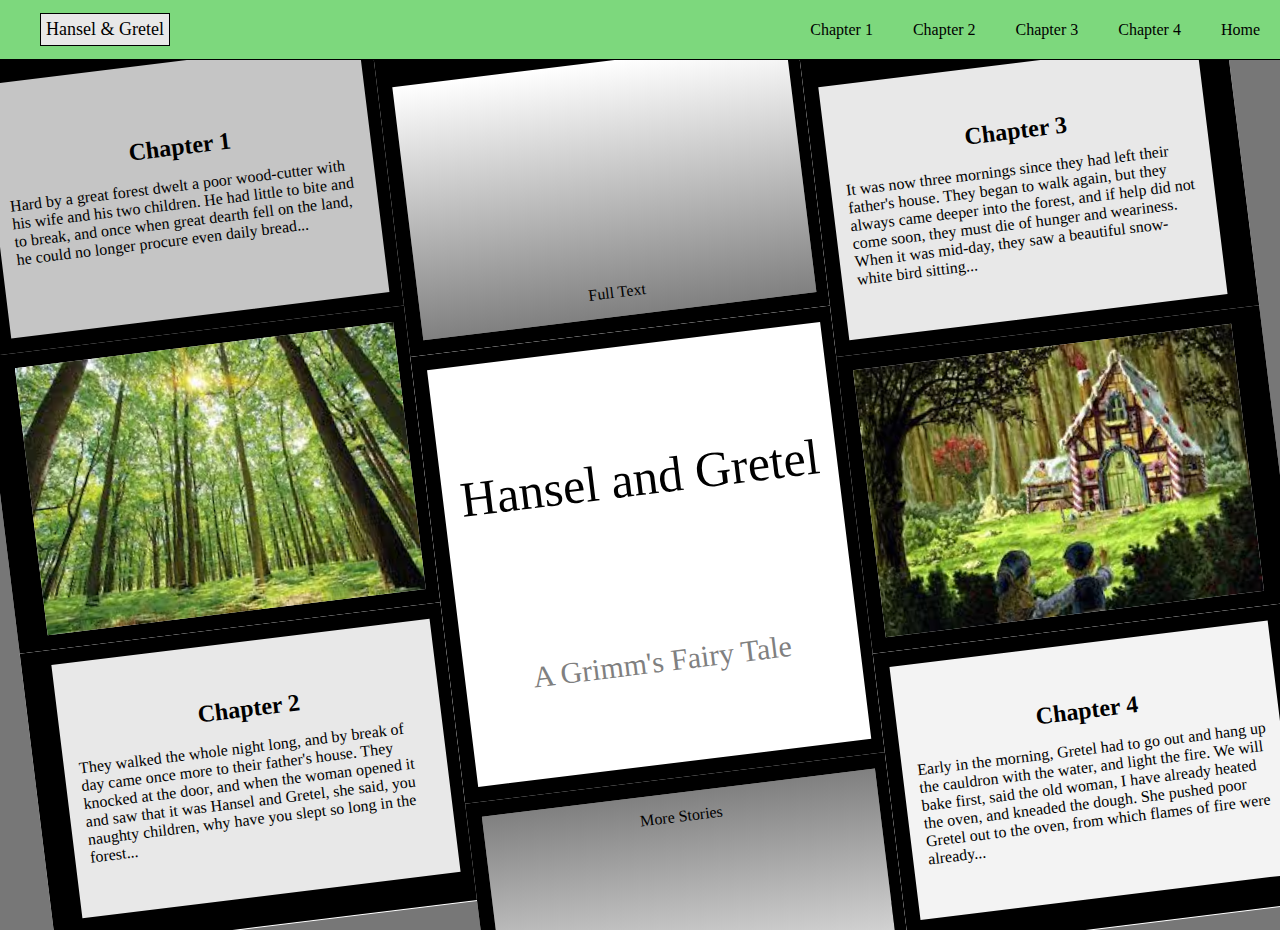
<file: index.html>
<!DOCTYPE html>
<html lang="en">
    <head>
        <meta charset="UTF-8" />
        <link rel="stylesheet" href="styles/styles.css" />
        <title>Hansel & Gretel</title>
    </head>
    <body>
        <navbar id="navbar">
            <ul>
                <li id="navbarTextLeft">Hansel & Gretel</li>
                <li><a class="chapter-link" href="./chapter1.html">Chapter 1</a></li>
                <li><a class="chapter-link" href="./chapter2.html">Chapter 2</a></li>
                <li><a class="chapter-link" href="./chapter3.html">Chapter 3</a></li>
                <li><a class="chapter-link" href="./chapter4.html">Chapter 4</a></li>
                <li><a class="chapter-link" href="./index.html">Home</a></li>
            </ul>
        </navbar>
      <main id="indexMain">
        <section class="left column">
            <div class="box top">
                <a class="chapter-link" href="./chapter1.html">
                    <h2>Chapter 1</h2>
                    <p>Hard by a great forest dwelt a poor wood-cutter with his wife
                    and his two children. He had little to bite and to break, and once when
                    great dearth fell on the land, he could no longer procure even daily
                    bread...</p>
                </a>
            </div>
            <div class="box middle">
                <img src="./images/forestpic1.jpeg" alt="Picture of Hansel and Gretel at witch's house"/>
            </div>
            <div class="box bottom">
                <a class="chapter-link" href="./chapter2.html">
                    <h2>Chapter 2</h2>
                    <p>They walked the whole night long, and by break of day came
                    once more to their father's house.  They knocked at the door, and
                    when the woman opened it and saw that it was Hansel and Gretel,
                    she said, you naughty children, why have you slept so long in the
                    forest...</p>
                </a>
            </div>
        </section>
        <section class="center column">
            <div class="box top topCenterBox">
                <a class="moreLink" id="fullTextLink" href="https://www.cs.cmu.edu/~spok/grimmtmp/012.txt" target="_blank">Full Text</a>
            </div>
            <div class="box middle">
                <div id="bookTitle">
                    <p>Hansel and Gretel</p>
                </div>
                <div id="subTitle">
                    <p>A Grimm's Fairy Tale</p>
                </div>
            </div>
            <div class="box bottom bottomCenterBox">
                <a class="moreLink" id="moreStoriesLink" href="https://www.cs.cmu.edu/~spok/grimmtmp/" target="_blank">More Stories</a>
            </div>
        </section>
        <section class="right column">
            <div class="box top">
                <a class="chapter-link" href="./chapter3.html">
                    <h2>Chapter 3</h2>
                    <p>It was now three mornings since they had left their father's house.
                    They began to walk again, but they always came deeper into the
                    forest, and if help did not come soon, they must die of hunger and
                    weariness.  When it was mid-day, they saw a beautiful snow-white
                    bird sitting...</p>
                </a>
            </div>
            <div class="box middle">
                <img src="./images/HGpic1.jpeg" alt="Picture of Hansel and Gretel at witch's house"/>
            </div>
            <div class="box bottom">
                <a class="chapter-link" href="./chapter4.html">
                    <h2>Chapter 4</h2>
                    <p>Early in the morning, Gretel had to go out and hang up the
                    cauldron with the water, and light the fire.  We will bake first,
                    said the old woman, I have already heated the oven, and kneaded
                    the dough.  She pushed poor Gretel out to the oven, from which
                    flames of fire were already...</p>
                </a>
            </div>
        </section>
      </main>
    </body>
</html>
</file>
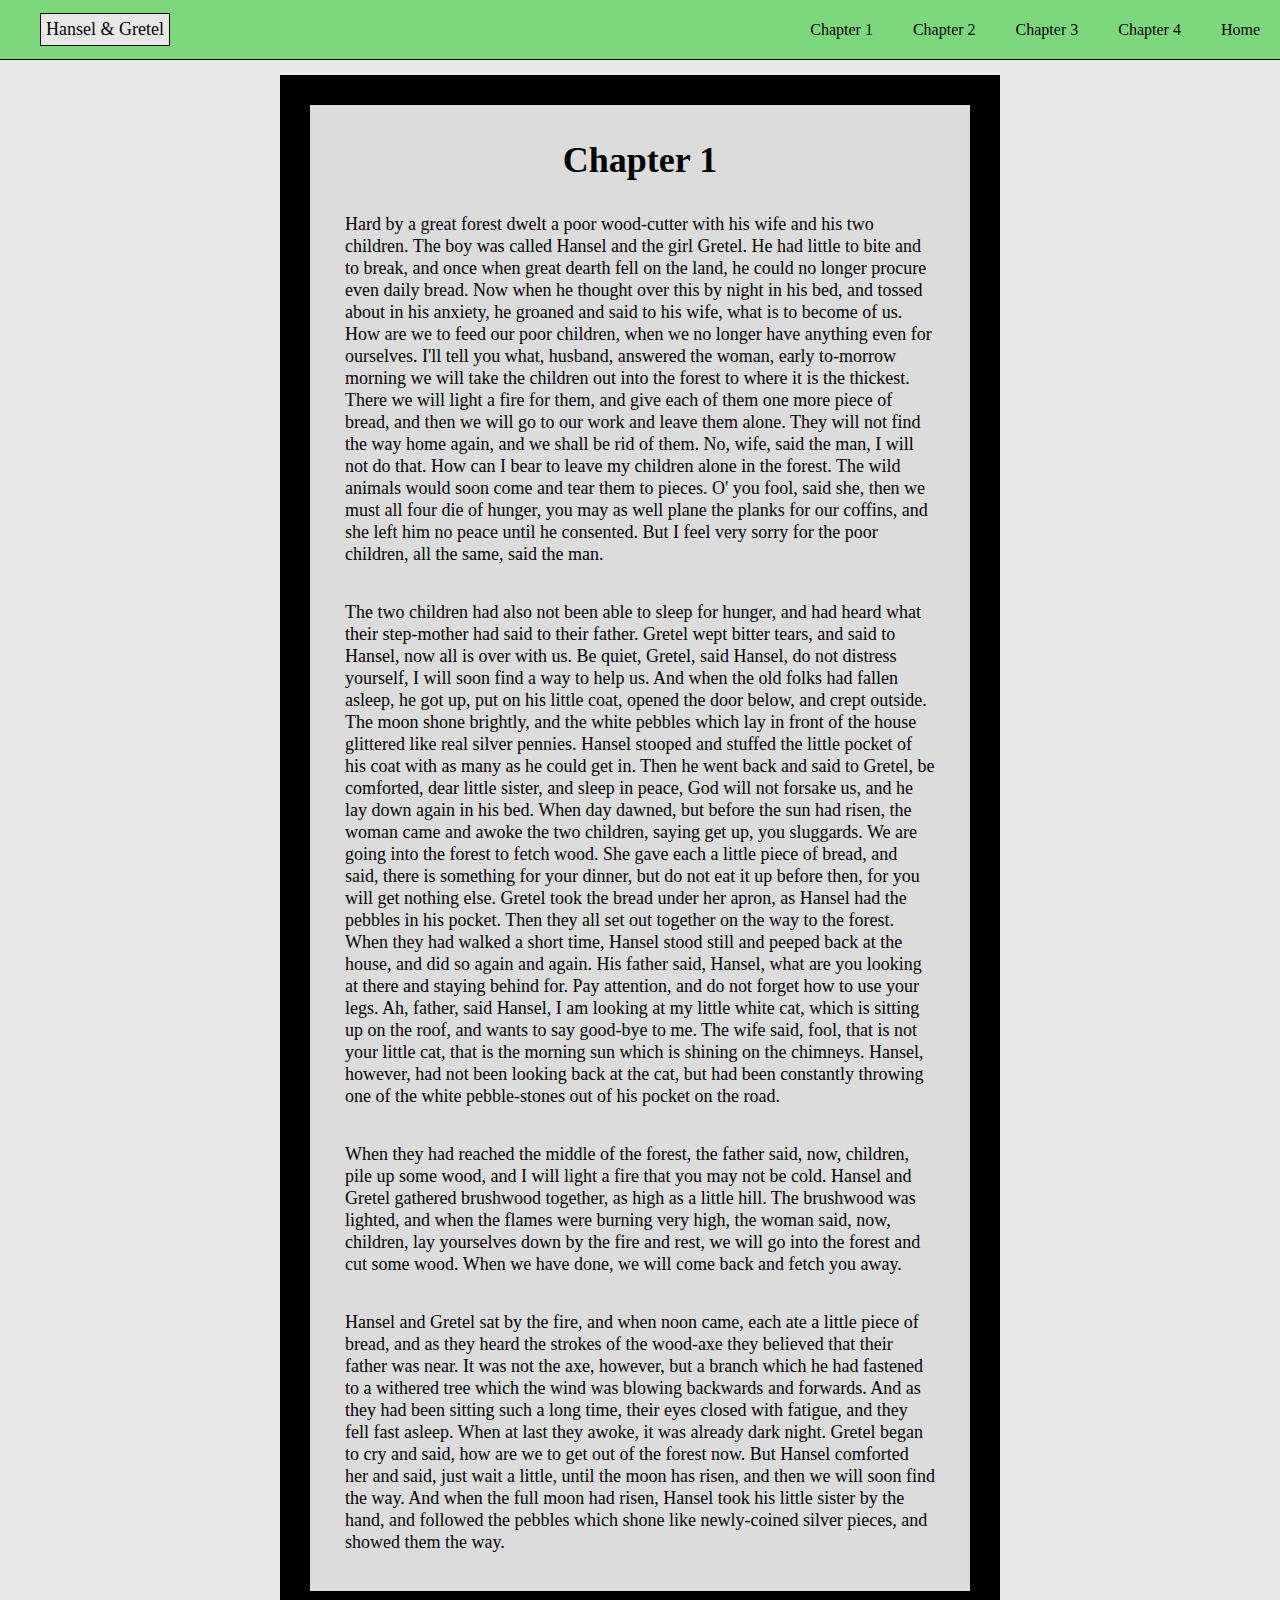
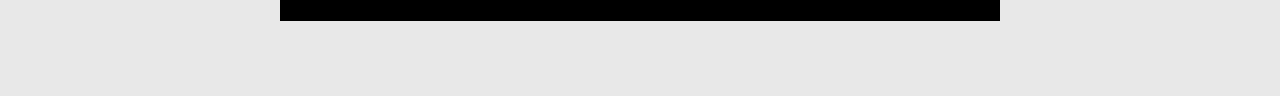
<file: chapter1.html>
<!DOCTYPE html>
<html lang="en">
<head>
    <meta charset="UTF-8">
    <meta name="viewport" content="width=device-width, initial-scale=1.0">
    <title>Chapter 1</title>
    <link rel="stylesheet" href="./styles/styles.css" />
</head>
<body class="chapter-page">
    <navbar id="navbar">
        <ul>
            <li id="navbarTextLeft">Hansel & Gretel</li>
            <li><a class="chapter-link" href="./chapter1.html">Chapter 1</a></li>
            <li><a class="chapter-link" href="./chapter2.html">Chapter 2</a></li>
            <li><a class="chapter-link" href="./chapter3.html">Chapter 3</a></li>
            <li><a class="chapter-link" href="./chapter4.html">Chapter 4</a></li>
            <li><a class="chapter-link" href="./index.html">Home</a></li>
        </ul>
    </navbar>
    <main class="chapter-text">
        <h1>Chapter 1</h1>
        <p>
        Hard by a great forest dwelt a poor wood-cutter with his wife
        and his two children.  The boy was called Hansel and the
        girl Gretel.  He had little to bite and to break, and once when
        great dearth fell on the land, he could no longer procure even daily
        bread.  Now when he thought over this by night in his bed, and
        tossed about in his anxiety, he groaned and said to his wife, what
        is to become of us.  How are we to feed our poor children, when
        we no longer have anything even for ourselves.  I'll tell you what,
        husband, answered the woman, early to-morrow morning we
        will take the children out into the forest to where it is the
        thickest.  There we will light a fire for them, and give each of
        them one more piece of bread, and then we will go to our work and
        leave them alone.  They will not find the way home again, and we
        shall be rid of them.  No, wife, said the man, I will not do that.
        How can I bear to leave my children alone in the forest.   The wild
        animals would soon come and tear them to pieces.  O' you fool, said
        she, then we must all four die of hunger, you may as well plane the
        planks for our coffins, and she left him no peace until he
        consented.  But I feel very sorry for the poor children, all the
        same, said the man.
        </p>
        <p>
        The two children had also not been able to sleep for hunger, and
        had heard what their step-mother had said to their father.  Gretel
        wept bitter tears, and said to Hansel, now all is over with us.
        Be quiet, Gretel, said Hansel, do not distress yourself, I will soon
        find a way to help us.  And when the old folks had fallen asleep,
        he got up, put on his little coat, opened the door below, and crept
        outside.  The moon shone brightly, and the white pebbles which lay
        in front of the house glittered like real silver pennies.  Hansel
        stooped and stuffed the little pocket of his coat with as many as he
        could get in.  Then he went back and said to Gretel, be comforted,
        dear little sister, and sleep in peace, God will not forsake us, and
        he lay down again in his bed.  When day dawned, but before the
        sun had risen, the woman came and awoke the two children, saying
        get up, you sluggards.  We are going into the forest to fetch
        wood.  She gave each a little piece of bread, and said, there is
        something for your dinner, but do not eat it up before then, for you
        will get nothing else.  Gretel took the bread under her apron, as
        Hansel had the pebbles in his pocket.  Then they all set out
        together on the way to the forest.  When they had walked a short
        time, Hansel stood still and peeped back at the house, and did so
        again and again.  His father said, Hansel, what are you looking at
        there and staying behind for.  Pay attention, and do not forget how
        to use your legs.  Ah, father, said Hansel, I am looking at my
        little white cat, which is sitting  up on the roof, and wants to say
        good-bye to me.  The wife said, fool, that is not your little cat,
        that is the morning sun which is shining on the chimneys.  Hansel,
        however, had not been looking back at the cat, but had been
        constantly throwing one of the white pebble-stones out of his pocket
        on the road.
        </p>
        <p>
        When they had reached the middle of the forest, the father said,
        now, children, pile up some wood, and I will light a fire that you
        may not be cold.  Hansel and Gretel gathered brushwood together,
        as high as a little hill.  The brushwood was lighted, and when the
        flames were burning very high, the woman said, now, children,
        lay yourselves down by the fire and rest, we will go into the forest
        and cut some wood.  When we have done, we will come back and
        fetch you away.
        </p>
        <p>
        Hansel and Gretel sat by the fire, and when noon came, each ate
        a little piece of bread, and as they heard the strokes of the
        wood-axe they believed that their father was near.  It was not the
        axe, however, but a branch which he had fastened to a withered tree
        which the wind was blowing backwards and forwards.  And as they had
        been sitting such a long time, their eyes closed with fatigue, and
        they fell fast asleep.  When at last they awoke, it was already dark
        night.  Gretel began to cry and said, how are we to get out of the
        forest now.  But Hansel comforted her and said, just wait a little,
        until the moon has risen, and then we will soon find the way.  And
        when the full moon had risen, Hansel took his little sister by the
        hand, and followed the pebbles which shone like newly-coined silver
        pieces, and showed them the way.
        </p>
    </main>
</body>
</html>
</file>
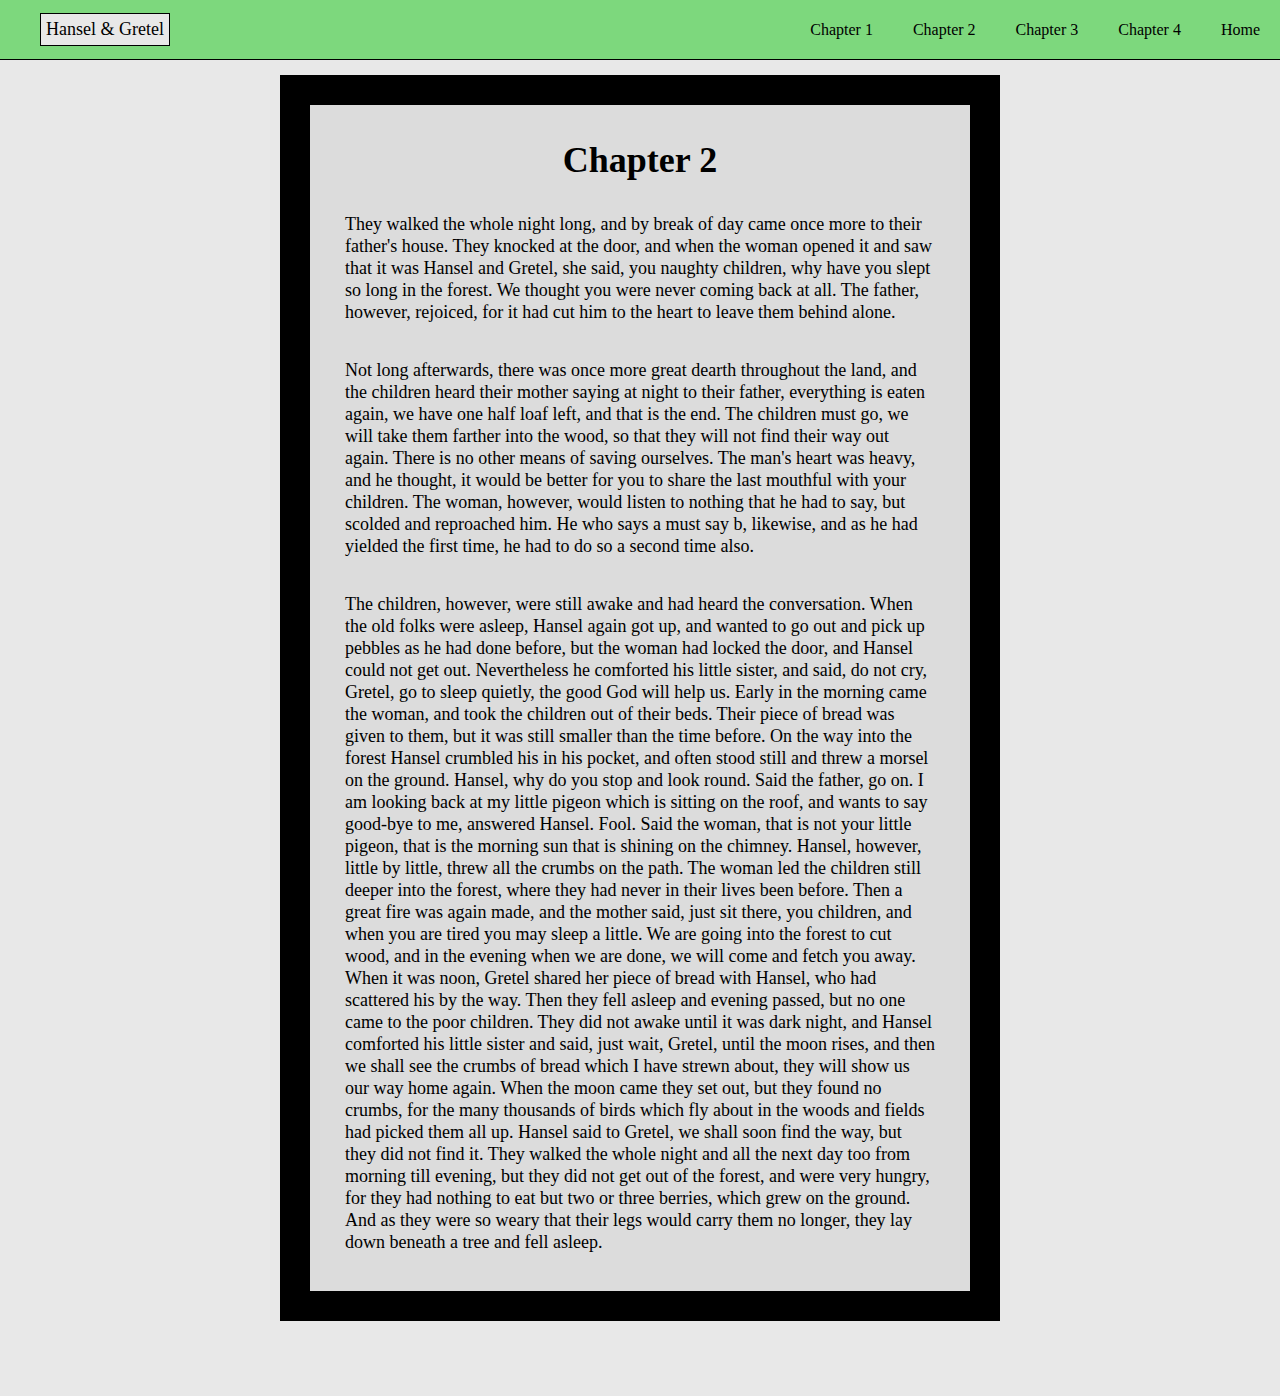
<file: chapter2.html>
<!DOCTYPE html>
<html lang="en">
<head>
    <meta charset="UTF-8">
    <meta name="viewport" content="width=device-width, initial-scale=1.0">
    <title>Chapter 2</title>
    <link rel="stylesheet" href="./styles/styles.css" />
</head>
<body class="chapter-page">
    <navbar id="navbar">
        <ul>
            <li id="navbarTextLeft">Hansel & Gretel</li>
            <li><a class="chapter-link" href="./chapter1.html">Chapter 1</a></li>
            <li><a class="chapter-link" href="./chapter2.html">Chapter 2</a></li>
            <li><a class="chapter-link" href="./chapter3.html">Chapter 3</a></li>
            <li><a class="chapter-link" href="./chapter4.html">Chapter 4</a></li>
            <li><a class="chapter-link" href="./index.html">Home</a></li>
        </ul>
    </navbar>
    <main class="chapter-text">
        <h1>Chapter 2</h1>
        <p>
            They walked the whole night long, and by break of day came
            once more to their father's house.  They knocked at the door, and
            when the woman opened it and saw that it was Hansel and Gretel,
            she said, you naughty children, why have you slept so long in the
            forest.  We thought you were never coming back at all.  The father,
            however, rejoiced, for it had cut him to the heart to leave them
            behind alone.
        </p>
        <p>
            Not long afterwards, there was once more great dearth throughout
            the land, and the children heard their mother saying at night to
            their father, everything is eaten again, we have one half loaf left,
            and that is the end.  The children must go, we will take them
            farther into the wood, so that they will not find their way out
            again.  There is no other means of saving ourselves.  The man's
            heart was heavy, and he thought, it would be better for you to share
            the last mouthful with your children.  The woman, however, would
            listen to nothing that he had to say, but scolded and reproached
            him.  He who says a must say b, likewise, and as he had yielded the
            first time, he had to do so a second time also.
        </p>
        <p>
            The children, however, were still awake and had heard the
            conversation.  When the old folks were asleep, Hansel again got up,
            and wanted to go out and pick up pebbles as he had done before, but
            the woman had locked the door, and Hansel could not get out.
            Nevertheless he comforted his little sister, and said, do not cry,
            Gretel, go to sleep quietly, the good God will help us.
            Early in the morning came the woman, and took the children out of
            their beds.  Their piece of bread was given to them, but it was
            still smaller than the time before.  On the way into the forest
            Hansel crumbled his in his pocket, and often stood still and threw a
            morsel on the ground.  Hansel, why do you stop and look round.
            Said the father, go on.  I am looking back at my little pigeon
            which is sitting on the roof, and wants to say good-bye to me,
            answered Hansel.  Fool.  Said the woman, that is not your little
            pigeon, that is the morning sun that is shining on the chimney.
            Hansel, however, little by little, threw all the crumbs on the path.
            The woman led the children still deeper into the forest, where they
            had never in their lives been before.  Then a great fire was again
            made, and the mother said, just sit there, you children, and when
            you are tired you may sleep a little.  We are going into the forest
            to cut wood, and in the evening when we are done, we will come and
            fetch you away.  When it was noon, Gretel shared her piece of
            bread with Hansel, who had scattered his by the way.  Then they
            fell asleep and evening passed, but no one came to the poor
            children.  They did not awake until it was dark night, and Hansel
            comforted his little sister and said, just wait, Gretel, until the
            moon rises, and then we shall see the crumbs of bread which I have
            strewn about, they will show us our way home again.  When the moon
            came they set out, but they found no crumbs, for the many thousands
            of birds which fly about in the woods and fields had picked them all
            up.  Hansel said to Gretel, we shall soon find the way, but they did
            not find it.  They walked the whole night and all the next day too
            from morning till evening, but they did not get out of the forest,
            and were very hungry, for they had nothing to eat but two or three
            berries, which grew on the ground.  And as they were so weary that
            their legs would carry them no longer, they lay down beneath a tree
            and fell asleep.
        </p>
    </main>
</body>
</html>
</file>
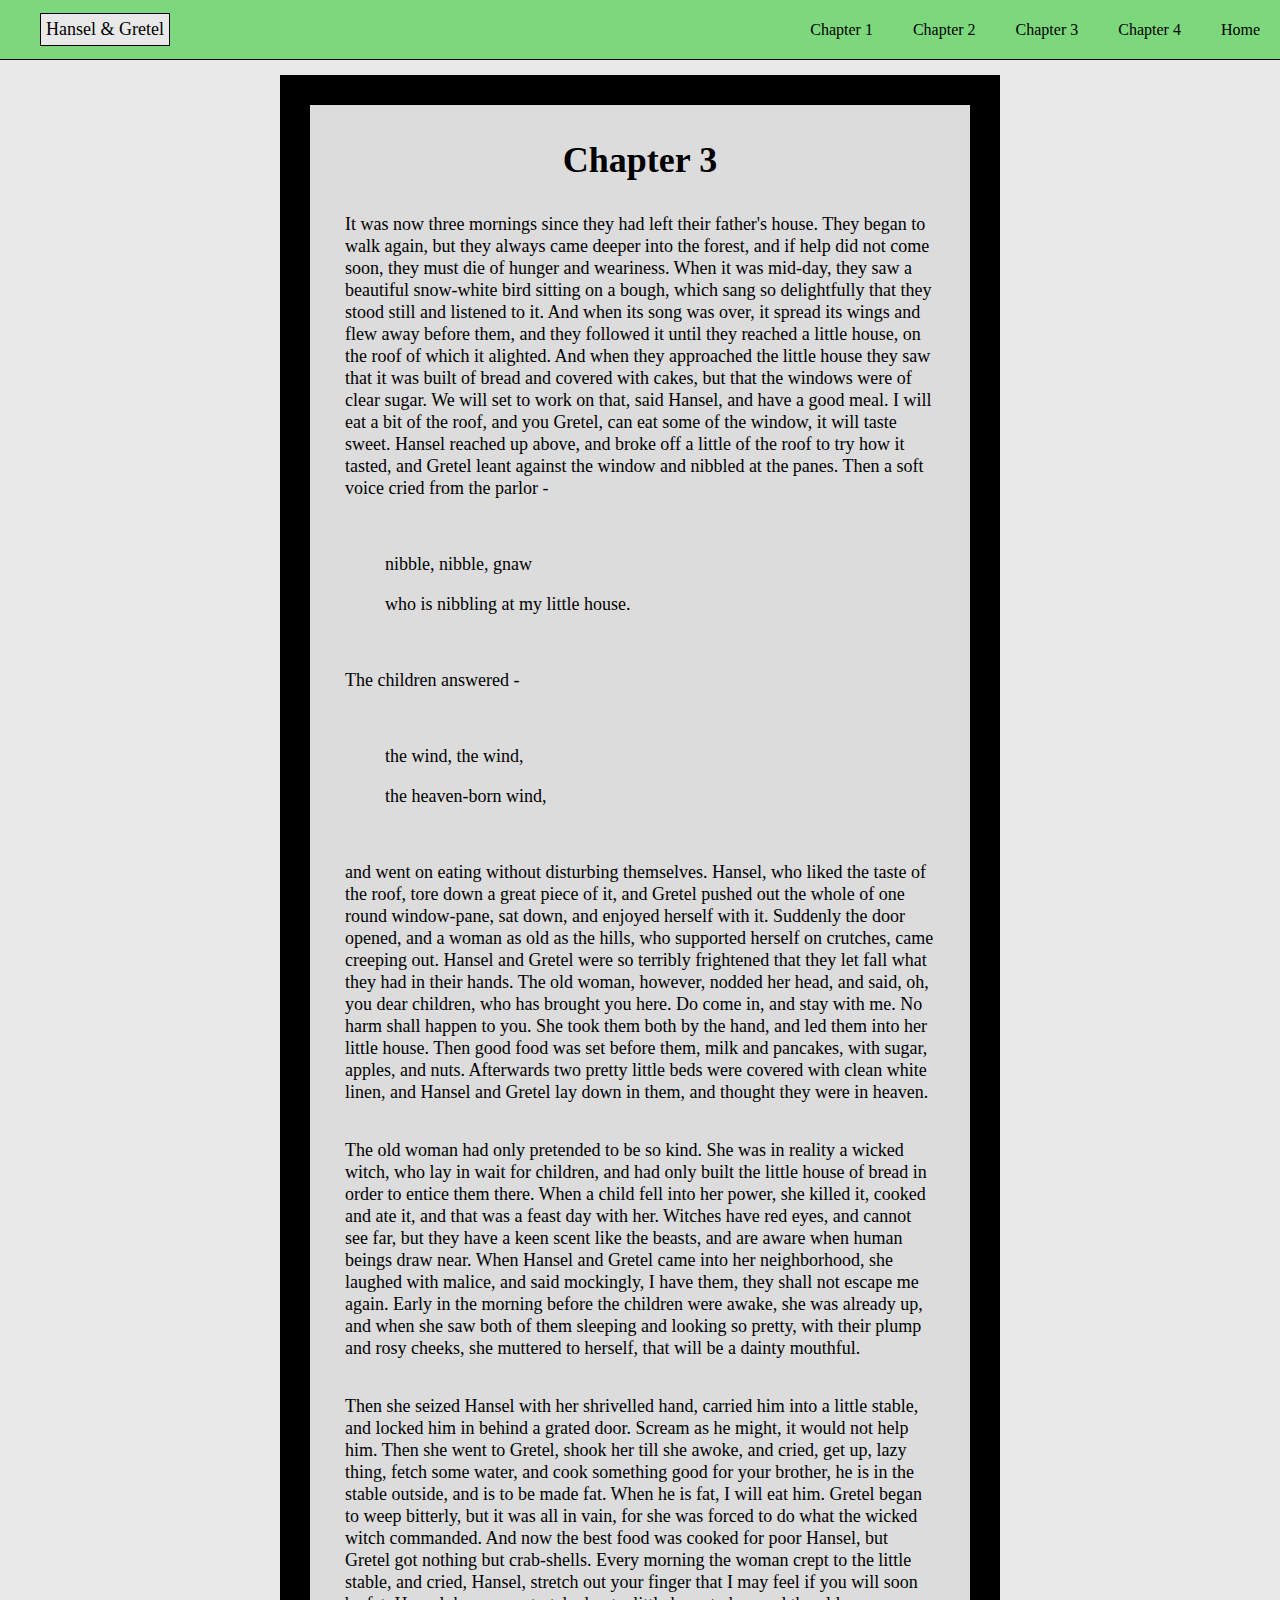
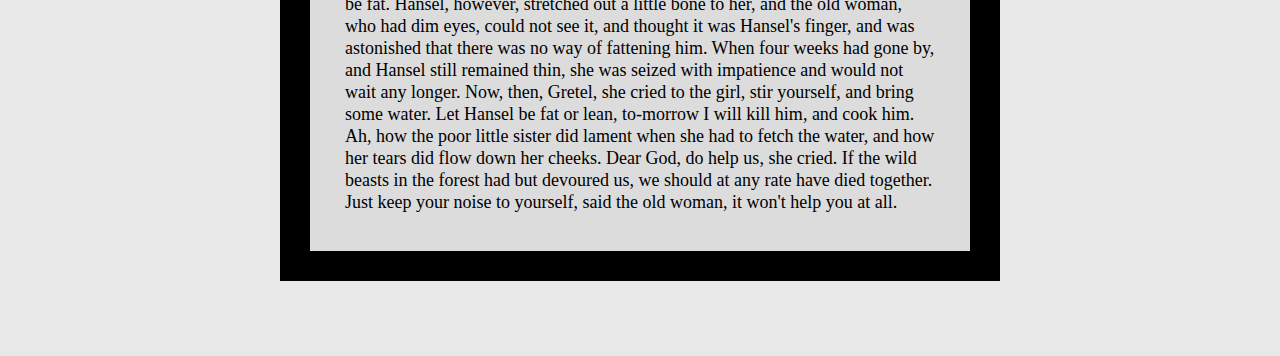
<file: chapter3.html>
<!DOCTYPE html>
<html lang="en">
<head>
    <meta charset="UTF-8">
    <meta name="viewport" content="width=device-width, initial-scale=1.0">
    <title>Chapter 3</title>
    <link rel="stylesheet" href="./styles/styles.css" />
</head>
<body class="chapter-page">
    <navbar id="navbar">
        <ul>
            <li id="navbarTextLeft">Hansel & Gretel</li>
            <li><a class="chapter-link" href="./chapter1.html">Chapter 1</a></li>
            <li><a class="chapter-link" href="./chapter2.html">Chapter 2</a></li>
            <li><a class="chapter-link" href="./chapter3.html">Chapter 3</a></li>
            <li><a class="chapter-link" href="./chapter4.html">Chapter 4</a></li>
            <li><a class="chapter-link" href="./index.html">Home</a></li>
        </ul>
    </navbar>
    <main class="chapter-text">
        <h1>Chapter 3</h1>
        <p>
            It was now three mornings since they had left their father's house.
            They began to walk again, but they always came deeper into the
            forest, and if help did not come soon, they must die of hunger and
            weariness.  When it was mid-day, they saw a beautiful snow-white
            bird sitting on a bough, which sang so delightfully that they stood
            still and listened to it.  And when its song was over, it spread its
            wings and flew away before them, and they followed it until they
            reached a little house, on the roof of which it alighted.  And when
            they approached the little house they saw that it was built of
            bread and covered with cakes, but that the windows were of clear
            sugar.  We will set to work on that, said Hansel, and have a good
            meal.  I will eat a bit of the roof, and you Gretel, can eat some
            of the window, it will taste sweet.  Hansel reached up above, and
            broke off a little of the roof to try how it tasted, and Gretel
            leant against the window and nibbled at the panes.  Then a soft
            voice cried from the parlor -
        </p>
        <blockquote>
            <p>nibble, nibble, gnaw</p>
            <p>who is nibbling at my little house.</p>
        </blockquote>
        <p>
            The children answered -
        </p>
        <blockquote>
            <p>the wind, the wind,</p>
            <p>the heaven-born wind,</p>
        </blockquote>
        <p>
            and went on eating without disturbing themselves.  Hansel, who
            liked the taste of the roof, tore down a great piece of it, and
            Gretel pushed out the whole of one round window-pane, sat down, and
            enjoyed herself with it.  Suddenly the door opened, and a woman
            as old as the hills, who supported herself on crutches, came
            creeping out.  Hansel and Gretel were so terribly frightened that
            they let fall what they had in their hands. The old woman, however,
            nodded her head, and said, oh, you dear children, who has brought
            you here.  Do come in, and stay with me.  No harm shall happen to
            you.  She took them both by the hand, and led them into her little
            house.  Then good food was set before them, milk and pancakes,
            with sugar, apples, and nuts.  Afterwards two pretty little beds
            were covered with clean white linen, and Hansel and Gretel lay down
            in them, and thought they were in heaven.
        </p>
        <p>
            The old woman had only pretended to be so kind.  She was in reality
            a wicked witch, who lay in wait for children, and had only built the
            little house of bread in order to entice them there.  When a child
            fell into her power, she killed it, cooked and ate it, and that
            was a feast day with her.  Witches have red eyes, and cannot see
            far, but they have a keen scent like the beasts, and are aware when
            human beings draw near.  When Hansel and Gretel came into her
            neighborhood, she laughed with malice, and said mockingly, I have
            them, they shall not escape me again.  Early in the morning before
            the children were awake, she was already up, and when she saw both
            of them sleeping and looking so pretty, with their plump and rosy
            cheeks, she muttered to herself, that will be a dainty mouthful.
        </p>
        <p>
            Then she seized Hansel with her shrivelled hand, carried
            him into a little stable, and locked him in behind a grated door.
            Scream as he might, it would not help him.  Then she went to
            Gretel, shook her till she awoke, and cried, get up, lazy thing,
            fetch some water, and cook something good for your brother, he is
            in the stable outside, and is to be made fat.  When he is fat, I
            will eat him.  Gretel began to weep bitterly, but it was all in
            vain, for she was forced to do what the wicked witch commanded.
            And now the best food was cooked for poor Hansel, but Gretel
            got nothing but crab-shells.  Every morning the woman crept to the
            little stable, and cried, Hansel, stretch out your finger that I may
            feel if you will soon be fat.  Hansel, however, stretched out a
            little bone to her, and the old woman, who had dim eyes, could not
            see it, and thought it was Hansel's finger, and was astonished that
            there was no way of fattening him.  When four weeks had gone by,
            and Hansel still remained thin, she was seized with impatience and
            would not wait any longer.  Now, then, Gretel, she cried to the
            girl, stir yourself, and bring some water.  Let Hansel be fat or
            lean, to-morrow I will kill him, and cook him.  Ah, how the poor
            little sister did lament when she had to fetch the water, and how
            her tears did flow down her cheeks.  Dear God, do help us, she
            cried.  If the wild beasts in the forest had but devoured us, we
            should at any rate have died together.  Just keep your noise to
            yourself, said the old woman, it won't help you at all.
        </p>
    </main>
</body>
</html>
</file>
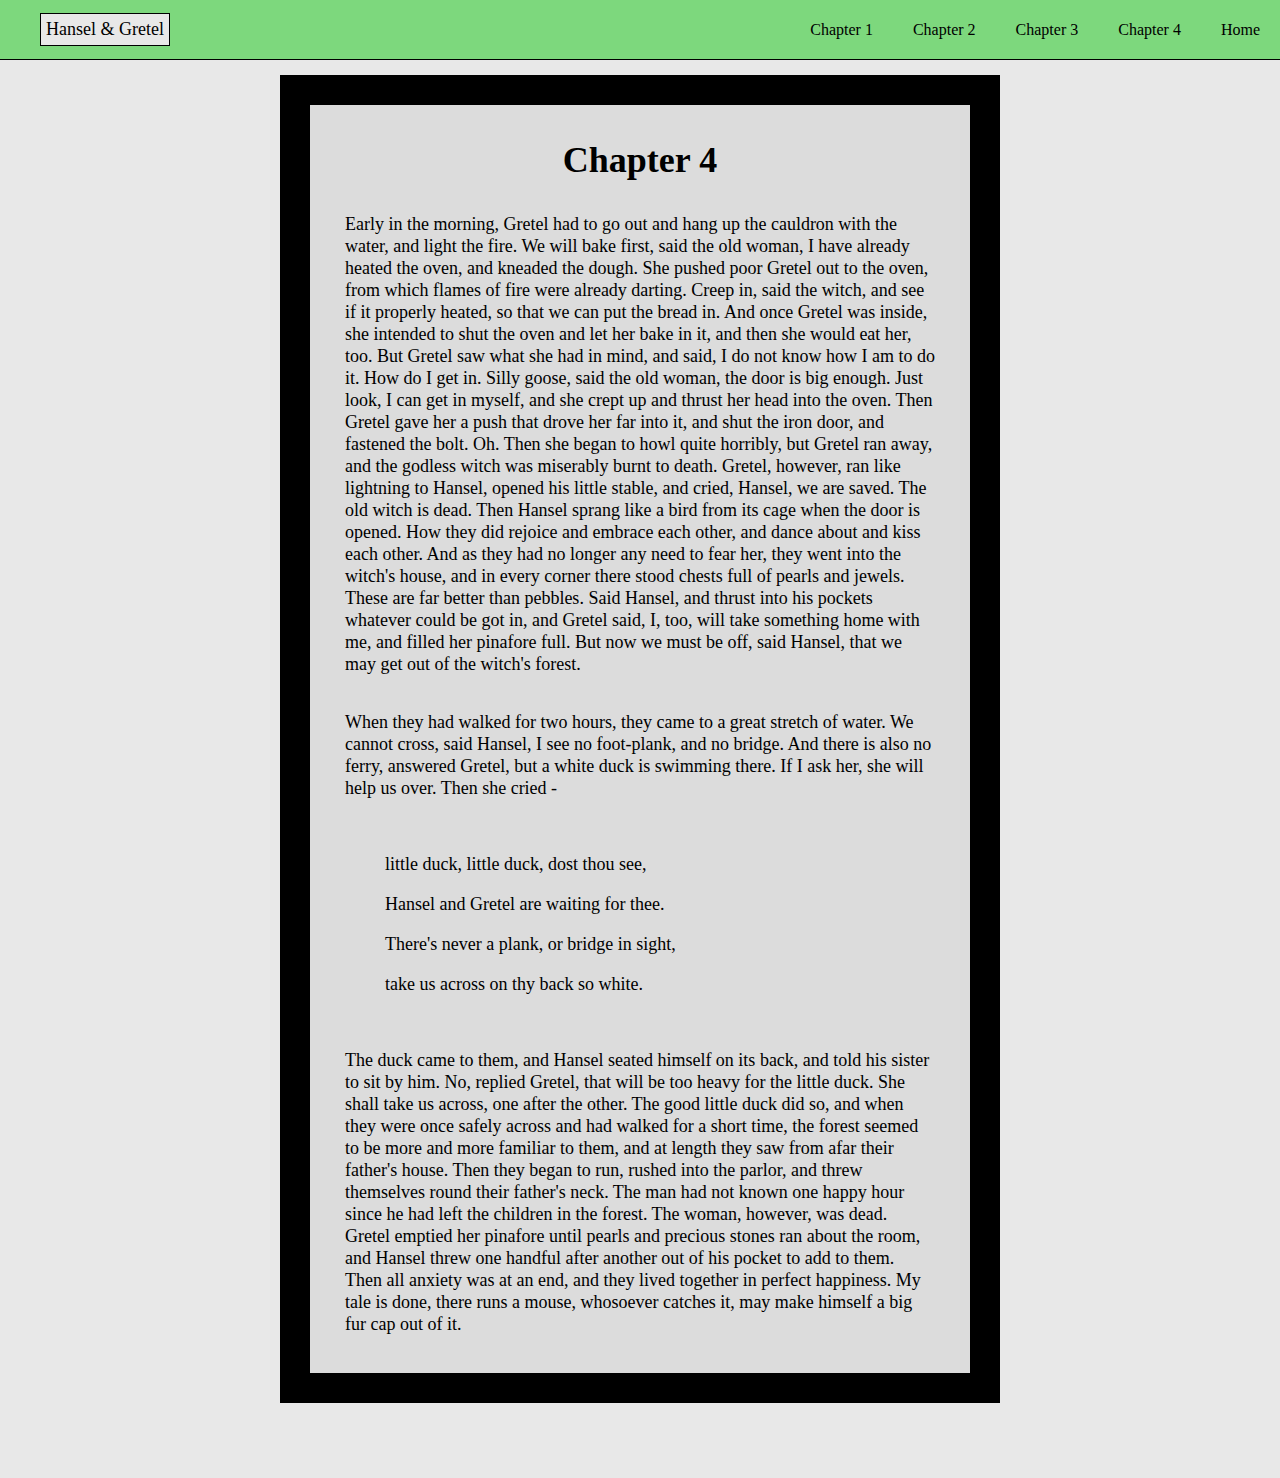
<file: chapter4.html>
<!DOCTYPE html>
<html lang="en">

<head>
    <meta charset="UTF-8">
    <meta name="viewport" content="width=device-width, initial-scale=1.0">
    <title>Chapter 4</title>
    <link rel="stylesheet" href="./styles/styles.css" />
</head>

<body class="chapter-page">
    <navbar id="navbar">
        <ul>
            <li id="navbarTextLeft">Hansel & Gretel</li>
            <li><a class="chapter-link" href="./chapter1.html">Chapter 1</a></li>
            <li><a class="chapter-link" href="./chapter2.html">Chapter 2</a></li>
            <li><a class="chapter-link" href="./chapter3.html">Chapter 3</a></li>
            <li><a class="chapter-link" href="./chapter4.html">Chapter 4</a></li>
            <li><a class="chapter-link" href="./index.html">Home</a></li>
        </ul>
    </navbar>
    <main class="chapter-text">
        <h1>Chapter 4</h1>
        <p>
            Early in the morning, Gretel had to go out and hang up the
            cauldron with the water, and light the fire. We will bake first,
            said the old woman, I have already heated the oven, and kneaded
            the dough. She pushed poor Gretel out to the oven, from which
            flames of fire were already darting. Creep in, said the witch,
            and see if it properly heated, so that we can put the bread in.
            And once Gretel was inside, she intended to shut the oven and let
            her bake in it, and then she would eat her, too. But Gretel saw
            what she had in mind, and said, I do not know how I am to do it.
            How do I get in. Silly goose, said the old woman, the door is big
            enough. Just look, I can get in myself, and she crept up and
            thrust her head into the oven. Then Gretel gave her a push that
            drove her far into it, and shut the iron door, and fastened the
            bolt. Oh. Then she began to howl quite horribly, but Gretel ran
            away, and the godless witch was miserably burnt to death.
            Gretel, however, ran like lightning to Hansel, opened his little
            stable, and cried, Hansel, we are saved. The old witch is dead.
            Then Hansel sprang like a bird from its cage when the door is
            opened. How they did rejoice and embrace each other, and dance
            about and kiss each other. And as they had no longer any need to
            fear her, they went into the witch's house, and in every corner
            there stood chests full of pearls and jewels. These are far better
            than pebbles. Said Hansel, and thrust into his pockets whatever
            could be got in, and Gretel said, I, too, will take something home
            with me, and filled her pinafore full. But now we must be off, said
            Hansel, that we may get out of the witch's forest.
        </p>
        <p>
            When they had walked for two hours, they came to a great
            stretch of water. We cannot cross, said Hansel, I see no
            foot-plank, and no bridge. And there is also no ferry, answered
            Gretel, but a white duck is swimming there. If I ask her, she
            will help us over. Then she cried -
        </p>
        <blockquote>
            <p>little duck, little duck, dost thou see,</p>
            <p>Hansel and Gretel are waiting for thee.</p>
            <p>There's never a plank, or bridge in sight,</p>
            <p>take us across on thy back so white.</p>
        </blockquote>
        <p>
            The duck came to them, and Hansel seated himself on its back,
            and told his sister to sit by him. No, replied Gretel, that will be
            too heavy for the little duck. She shall take us across, one after
            the other. The good little duck did so, and when they were once
            safely across and had walked for a short time, the forest seemed to
            be more and more familiar to them, and at length they saw from
            afar their father's house. Then they began to run, rushed into the
            parlor, and threw themselves round their father's neck. The man
            had not known one happy hour since he had left the children in the
            forest. The woman, however, was dead. Gretel emptied her
            pinafore until pearls and precious stones ran about the room, and
            Hansel threw one handful after another out of his pocket to add to
            them. Then all anxiety was at an end, and they lived together in
            perfect happiness. My tale is done, there runs a mouse, whosoever
            catches it, may make himself a big fur cap out of it.
        </p>
    </main>
</body>

</html>
</file>
<file: styles/styles.css>
* {
    box-sizing: border-box;
}

body {
    background-color: #777777;
    font-family: Cambria, Cochin, Georgia, Times, 'Times New Roman', serif;
    margin: 0;
}

navbar {
    display: flex;
    justify-content: flex-end;
    align-content: center;
    height: 60px;
    background-color: #7dd87d;
    position: fixed;
    top: 0;
    width: 100%;
    z-index: 10;
    border-bottom: 1px solid black;
}

navbar ul {
    display: flex;
    justify-content: space-evenly;
    align-items: center;
    list-style-type: none;
}

navbar ul li {
    padding: 0 20px;
}

#navbarTextLeft {
    position: absolute;
    left: 0;
    border: 1px solid black;
    margin: 0 40px;
    font-size: 18px;
    padding: 5px;
    align-self: center;
    background: #e8e8e8;
}

a {
    text-decoration: none;
    color: black;
}

a:hover {
    color: white;
}

main {
    display: grid;
    grid-template-columns: 1fr 1fr 1fr;
    grid-template-rows: 1fr 1fr 1fr;
    height: 100vh;
    width: 100vw;
}

.column {
    background-color: white;
    height: 100vh;
    width: 33.3vw;
    transform: rotate(-7deg);
}

.box {
    height: 33.3%;
    width: 33.3vw;
    border: 30px solid black;
    display: flex;
    flex-wrap: wrap;
    justify-content: center;
    align-items: center;
}

p {
    padding: 0 15px;
}

img {
    height: 100%;
    width: 100%;
}

.top {
    border-bottom: 15px solid black;
}

.middle {
    border-top: 15px solid black;
    border-bottom: 15px solid black;
}

.bottom {
    border-top: 15px solid black;
}

.left .top {
    border-right: 15px solid black;
    background-color: #c5c5c5;
}

.left .middle {
    border-right: 15px solid black;
    background-color: #d1d1d1;
}

.left .bottom {
    border-right: 15px solid black;
    background-color: #e8e8e8;
}

.center .top {
    border-left: 15px solid black;
    border-right: 15px solid black;
    background: linear-gradient(white, gray);
}

.center .middle {
    border-left: 15px solid black;
    border-right: 15px solid black;
    background-color: white;
    height: 50%;
    text-align: center;
}

.center .bottom {
    border-left: 15px solid black;
    border-right: 15px solid black;
    background: linear-gradient(gray, white);
}

.right .top {
    border-left: 15px solid black;
    background-color: #e8e8e8;
}

.right .middle {
    border-left: 15px solid black;
    background-color: #dcdcdc;
}

.right .bottom {
    border-left: 15px solid black;
    background-color: #f3f3f3;
}

#bookTitle {
    font-size: 50px;
    color: black;
    margin-bottom: -20px;
}

#subTitle {
    font-size: 30px;
    color: gray;
    margin-top: -30px;
}

.bottomCenterBox {
    display: flex;
    justify-content: center;
    align-content: flex-start;
}

.topCenterBox {
    display: flex;
    justify-content: center;
    align-content: flex-end;
}

h2 {
    margin-bottom: 0;
    text-align: center;
}
.chapter-page {
    width: 100%;
    background-color: #e8e8e8;
}

.chapter-text {
    background-color: #dcdcdc;
    display: flex;
    flex-wrap: wrap;
    justify-content: center;
    height: 100%;
    width: 80ch;
    margin: 75px auto;
    padding: 20px;
    font-size: 18px;
    line-height: 22px;
    border: 30px solid black;
}

blockquote, p {
    width: 100%;
}

blockquote {
    padding: 0;
}

.moreLink {
    padding: 15px;
}

#indexMain {
    margin-top: 30px;
    overflow: hidden;
}
</file>
